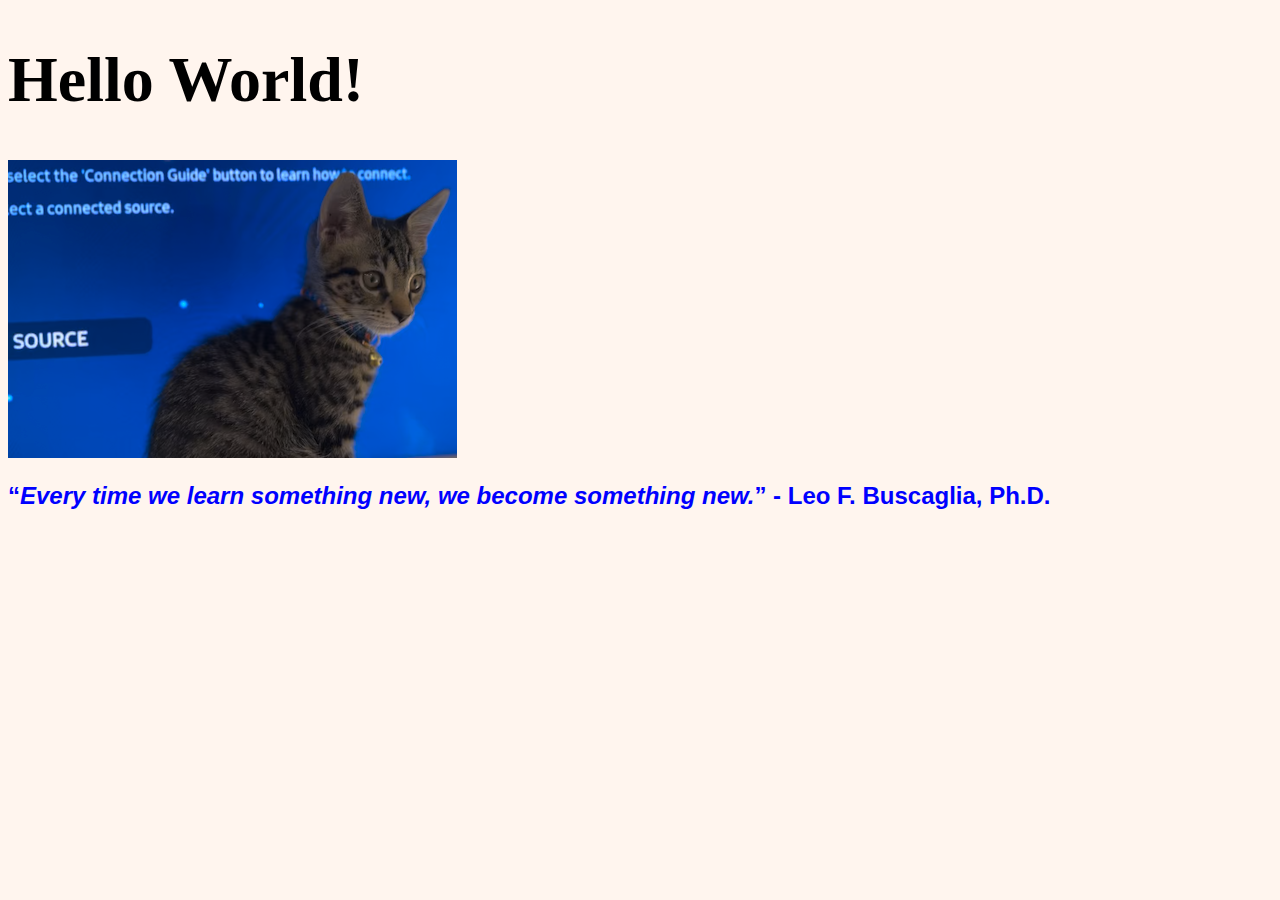
<file: project1/index.html>
<!DOCTYPE html>

<html lang="en-US">

<head>

<meta charset="UTF-8">

<link rel="stylesheet" href="css/styles.css">

<title>Home - Rachel Lewis</title>

</head>

<body>

<h1>Hello World!</h1>

<img src="imgs/kittenatscreen.png" alt="Kitten in front of computer screen" style="width:449px;height:298px;">

<h2><q><i>Every time we learn something new, we become something new.</i></q> - Leo F. Buscaglia, Ph.D.</h2>

</body>

</html>
</file>
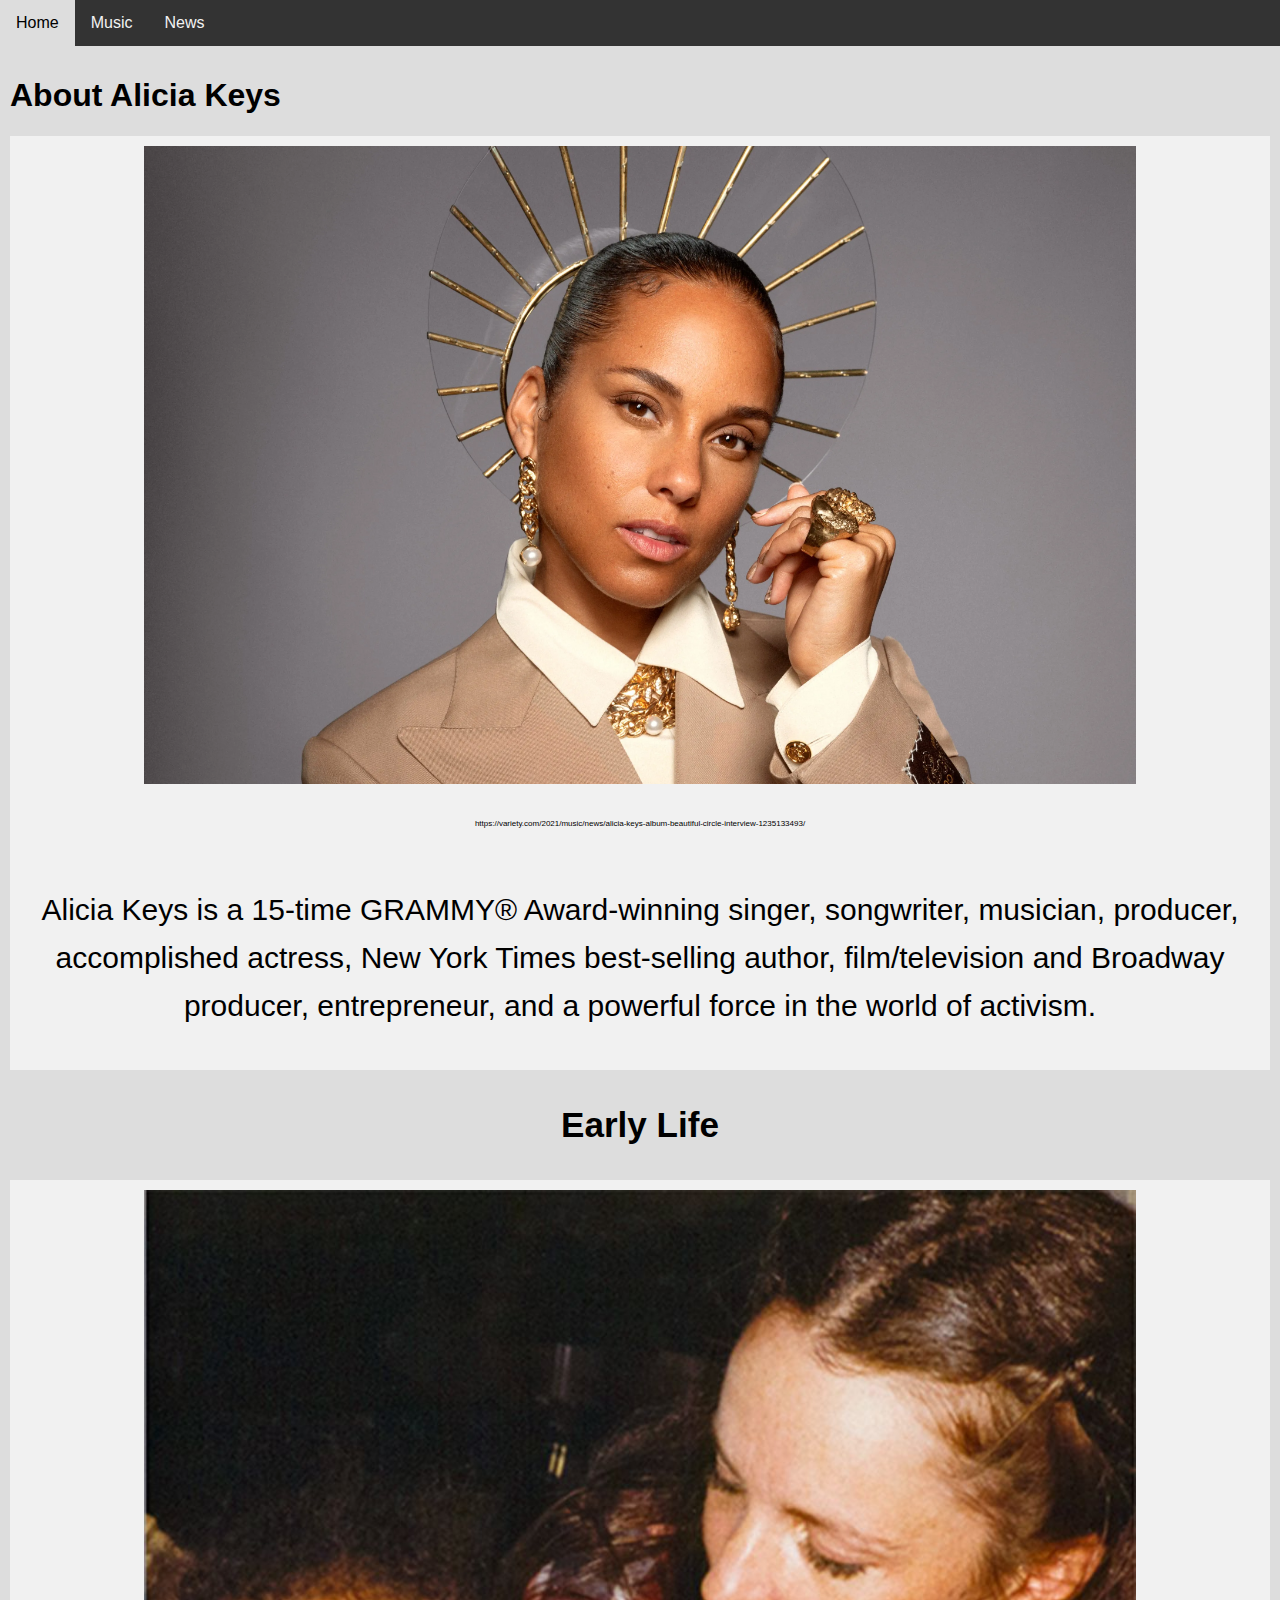
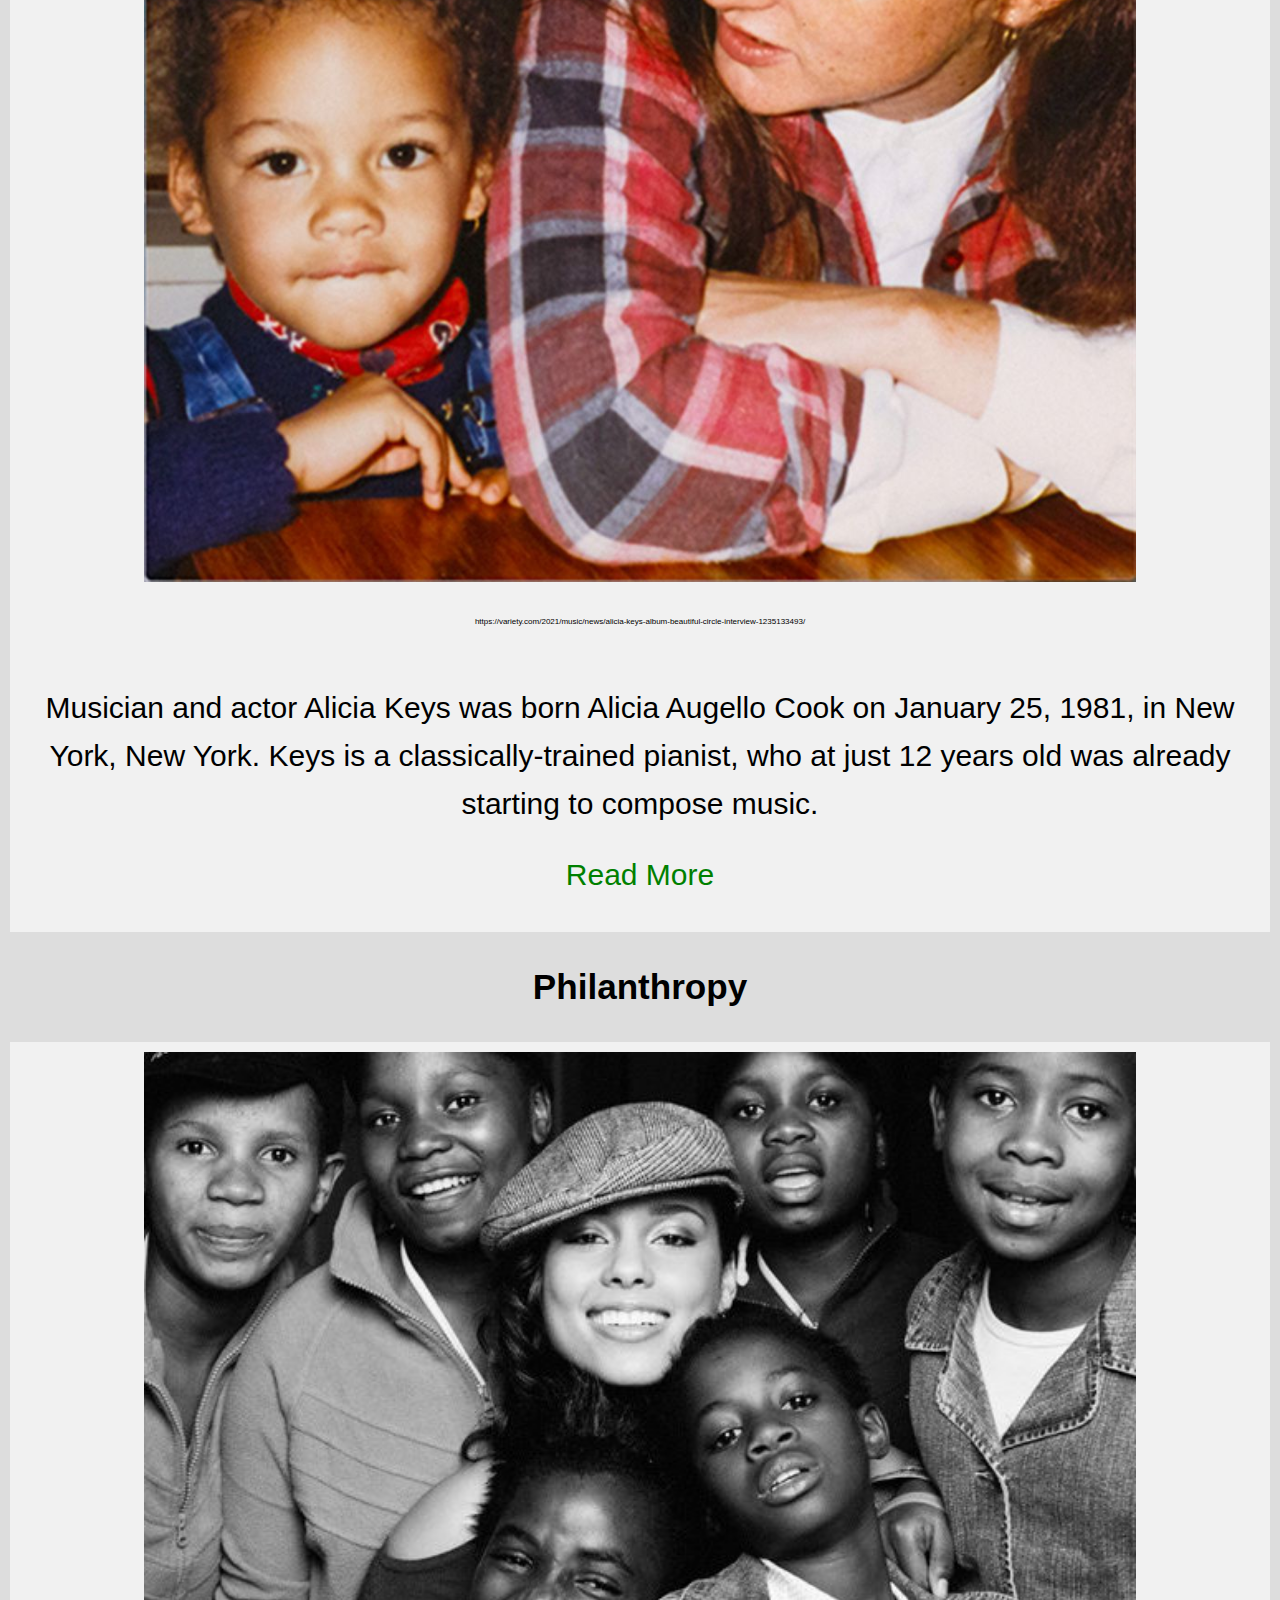
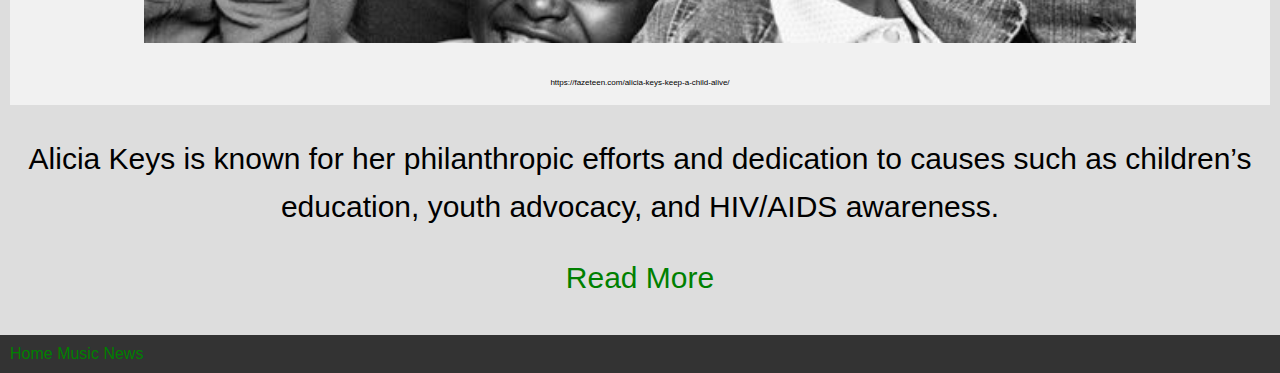
<file: project3/home.html>
<!DOCTYPE html>
<html lang="en">
<head>
    <meta charset="UTF-8">
    <meta name="viewport" content="width=device-width, initial-scale=1">
    <link rel="stylesheet" href="css/styles.css">
    <script src="scripts/topbutton.js" async></script>
    <title>Alicia Keys | Home</title>
    <meta name="description" content="This is the online fan 
        page for Alicia Keys created for soley for educational 
        purposes for a CMST 385 class project.">
</head>
<body>

  <button onclick="topFunction()" id="myBtn" title="Go to top">Top</button> 

<div class="topnav">
  <a href="home.html">Home</a>
  <a href="music.html">Music</a>
  <a href="news.html">News</a>
</div>

<div class="content">

  <div>
    <h1>About Alicia Keys</h1>
  </div>

  <div class="flex-container">
    <div class="flex-item-left">
      <img class="img-hero1"  src="imgs/hero1.png" alt="Alicia Keys">
    </div>
    <div class="flex-item-left">
      <p class="flex-cap">https://variety.com/2021/music/news/alicia-keys-album-beautiful-circle-interview-1235133493/
        </p>
      </div>
      <div class="flex-item-left">
        <p class="a">Alicia Keys is a 15-time GRAMMY® Award-winning singer, songwriter, musician, 
          producer, accomplished actress, New York Times best-selling author, 
          film/television and Broadway producer, entrepreneur, and a powerful force in 
          the world of activism.</p>
          <!-- https://www.aliciakeys.com/info -->
      </div>
  </div>


  <div class="flex-container">
    <h3>Early Life</h3>
    <div class="flex-item-left">
      <img class="img-hero1"  src="imgs/childhood.png" alt="Alicia Keys as a Child with her Mom">
    </div>
    <div class="flex-item-left">
      <p class="flex-cap">https://variety.com/2021/music/news/alicia-keys-album-beautiful-circle-interview-1235133493/
        </p>
      </div>
      <div class="flex-item-left">
        <p class="a">Musician and actor Alicia Keys was born Alicia 
          Augello Cook on January 25, 1981, in New York,
          New York. Keys is a classically-trained pianist, 
          who at just 12 years old was already starting to 
          compose music.</p>
          <p><a href="https://www.oprah.com/omagazine/oprahs-interview-with-alicia-keys" target="_blank">Read More</a></p>
          <!-- https://www.oprah.com/omagazine/oprahs-interview-with-alicia-keys -->
      </div>
  </div>



  <div class="flex-container">
    <h3>Philanthropy</h3>
    <div class="flex-item-left">
      <img class="img-hero1"  src="imgs/charity.png" alt="Alicia Keys with Keep a Child Alive Charity Kids">
    </div>
    <div class="flex-item-left">
      <p class="flex-cap">https://fazeteen.com/alicia-keys-keep-a-child-alive/
        </p>
      </div>
    <div>
    <p class="a">Alicia Keys is known for her philanthropic efforts 
      and dedication to causes such as children’s 
      education, youth advocacy, and HIV/AIDS awareness.</p>
    <p><a href="https://www.gordonparksfoundation.org/support/honorees/alicia-keys" target="_blank">Read More</a></p>
      <!-- https://www.gordonparksfoundation.org/support/honorees/alicia-keys -->
      </div>
  </div>

</div>

<div class="footer">
  <a href="home.html">Home</a>
  <a href="music.html">Music</a>
  <a href="news.html">News</a>
</div>

</body>
</html>
</file>
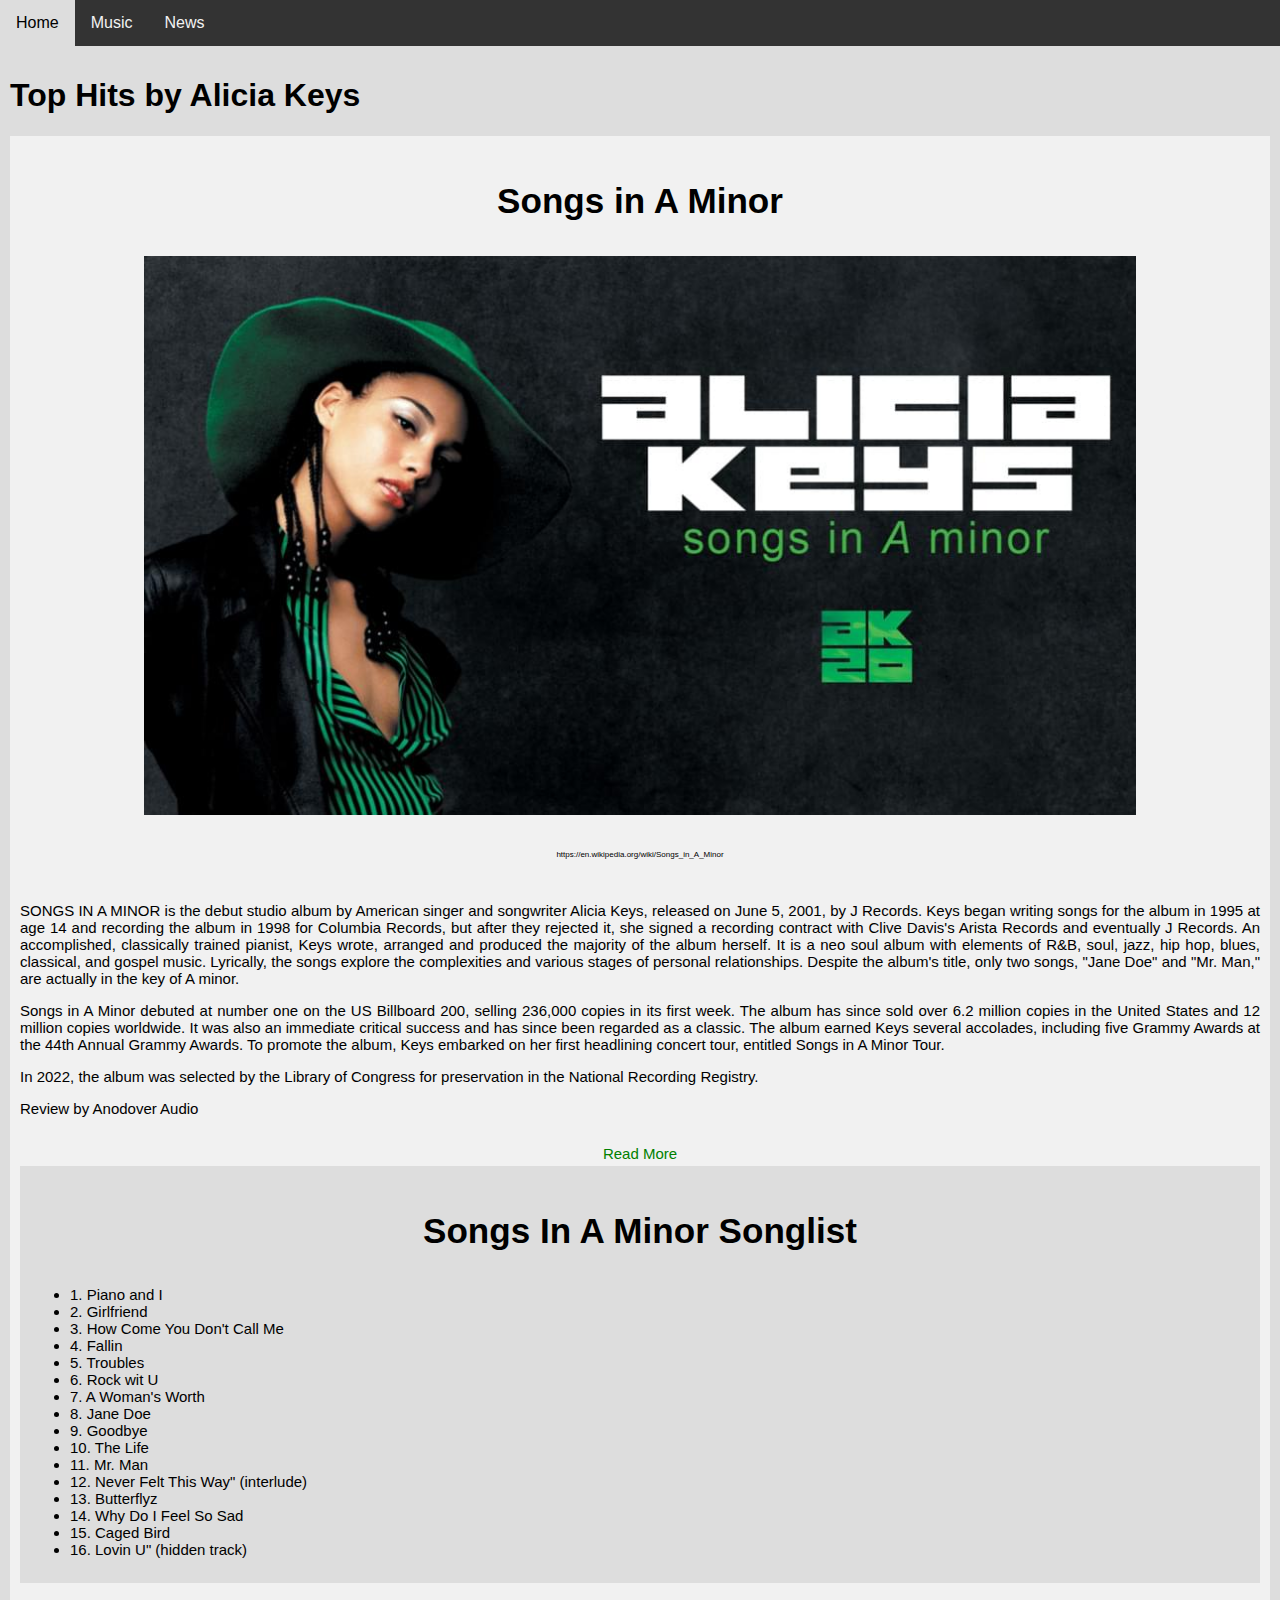
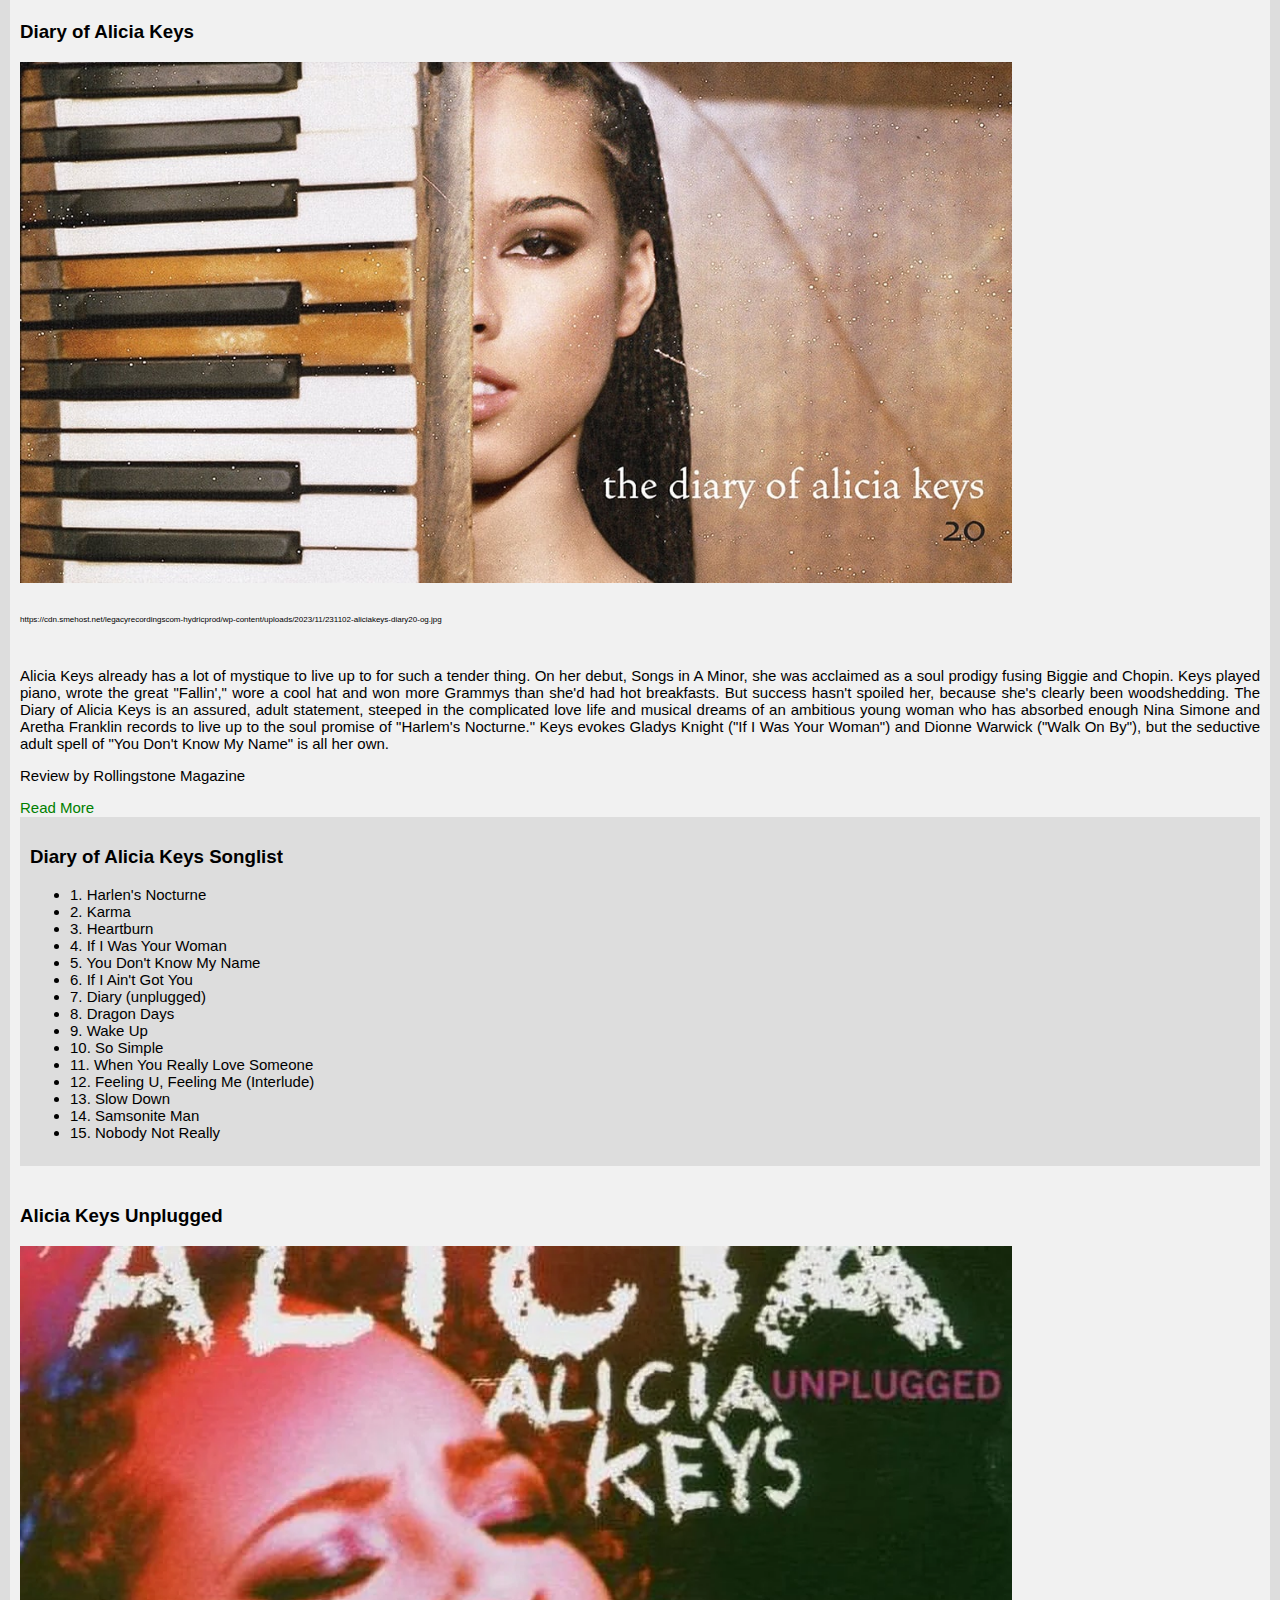
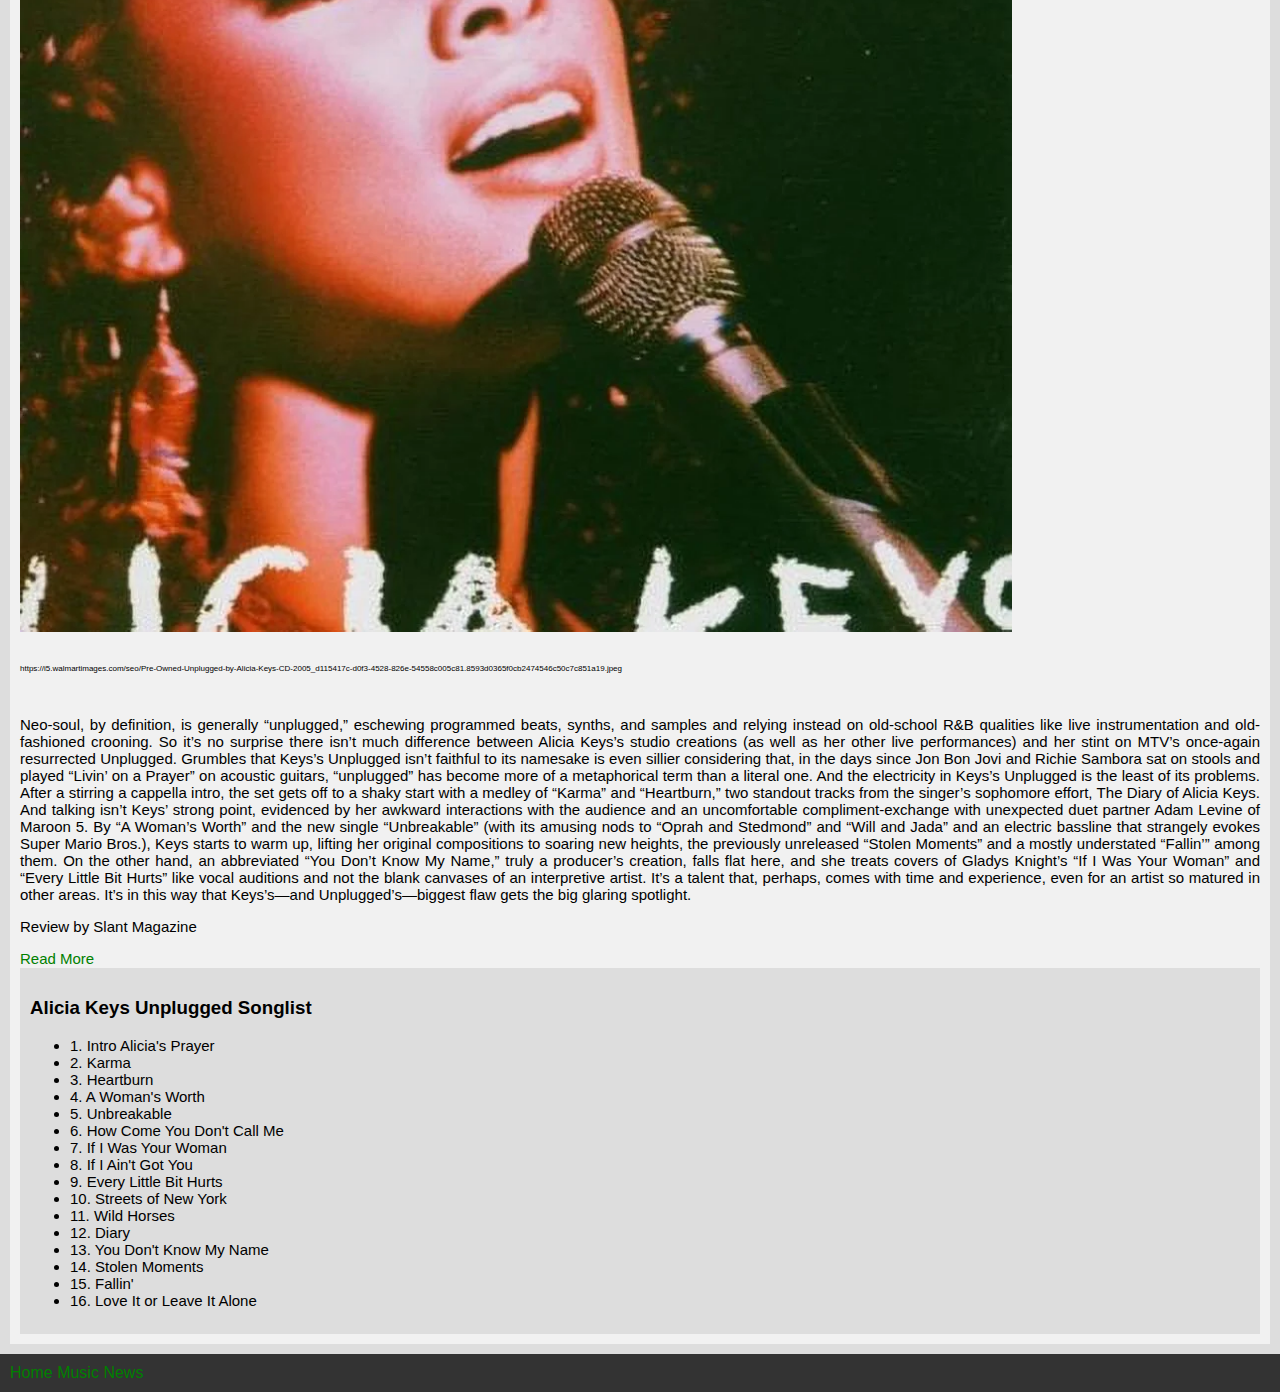
<file: project3/music.html>
<!DOCTYPE html>
<html lang="en">
<head>
    <meta charset="UTF-8">
    <meta name="viewport" content="width=device-width, initial-scale=1">
    <link rel="stylesheet" href="css/styles.css">
    <script src="scripts/topbutton.js" async></script>
    <title>Alicia Keys | Music</title>
    <meta name="description" content="This is the online fan 
        page for Alicia Keys created for soley for educational 
        purposes for a CMST 385 class project.">
</head>
<body>

  <button onclick="topFunction()" id="myBtn" title="Go to top">Top</button> 

  <div class="topnav">
    <a href="home.html">Home</a>
    <a href="music.html">Music</a>
    <a href="news.html">News</a>
  </div>

<div class="content">

    <div>
      <h1>Top Hits by Alicia Keys</h1>
    </div>

    <div class="flex-container">

      <div class="flex-item-left">
      <h3>Songs in A Minor</h3>
      <img class="img-hero1"  src="imgs/albaminor.png" alt="Songs in A Minor Album Cover">
      </div>
      <div class="flex-item-left">
      <p class="flex-cap">https://en.wikipedia.org/wiki/Songs_in_A_Minor
        </p>
      </div>
      <div class="flex-item-left">
        <p class="flex-article">SONGS IN A MINOR is the debut studio album by American singer 
          and songwriter Alicia Keys, released on June 5, 2001, by J Records.
          Keys began writing songs for the album in 1995 at age 14 and recording 
          the album in 1998 for Columbia Records, but after they rejected it, she 
          signed a recording contract with Clive Davis's Arista Records and eventually 
          J Records. An accomplished, classically trained pianist, Keys wrote, arranged 
          and produced the majority of the album herself. It is a neo soul album with 
          elements of R&B, soul, jazz, hip hop, blues, classical, and gospel music. 
          Lyrically, the songs explore the complexities and various stages of personal 
          relationships. Despite the album's title, only two songs, "Jane Doe" and "Mr. Man," 
          are actually in the key of A minor.</p>

        <p class="flex-article">Songs in A Minor debuted at number one on the US Billboard 200, selling 236,000 
          copies in its first week. The album has since sold over 6.2 million copies in the 
          United States and 12 million copies worldwide. It was also an immediate critical 
          success and has since been regarded as a classic. The album earned Keys several 
          accolades, including five Grammy Awards at the 44th Annual Grammy Awards. To 
          promote the album, Keys embarked on her first headlining concert tour, entitled 
          Songs in A Minor Tour.</p>

        <p class="flex-article">In 2022, the album was selected by the Library of Congress for preservation in 
          the National Recording Registry.</p> 

        <p class="flex-article"> Review by Anodover Audio</p>
      
        <a class="flex-article" href="https://www.andoveraudio.com/products/alicia-keys-songs-in-a-minor-2lp-180g" target="_blank">Read More</a>
         <!-- https://www.andoveraudio.com/products/alicia-keys-songs-in-a-minor-2lp-180g -->

         <div class="flex-item-right">
          <h3>Songs In A Minor Songlist</h3>
          <ul class="flex-article">  
            <li>1. Piano and I</li> 
            <li>2. Girlfriend</li> 
            <li>3. How Come You Don't Call Me</li> 
            <li>4. Fallin</li> 
            <li>5. Troubles</li> 
            <li>6. Rock wit U</li> 
            <li>7. A Woman's Worth</li> 
            <li>8. Jane Doe</li>
            <li>9. Goodbye</li> 
            <li>10. The Life</li> 
            <li>11. Mr. Man</li> 
            <li>12. Never Felt This Way" (interlude)</li> 
            <li>13. Butterflyz</li> 
            <li>14. Why Do I Feel So Sad</li> 
            <li>15. Caged Bird</li>
            <li>16. Lovin U" (hidden track)</li> 
          </ul>
         </div>
      </div>
    </div>


    <div class="flex-item-left">
    <h3>Diary of Alicia Keys</h3>
    <img class="img-hero1"  src="imgs/albdiary.png" alt="Diary of Alicia Keys Album Cover">
    </div>
    <div class="flex-item-left">
    <p class="flex-cap">https://cdn.smehost.net/legacyrecordingscom-hydricprod/wp-content/uploads/2023/11/231102-aliciakeys-diary20-og.jpg
      </p>
      </div>
    <div class="flex-item-left">
      <p class="flex-article">Alicia Keys already has a lot of mystique to live up to for such a tender thing. On her debut, 
        Songs in A Minor, she was acclaimed as a soul prodigy fusing Biggie and Chopin. Keys played piano, 
        wrote the great "Fallin'," wore a cool hat and won more Grammys than she'd had hot breakfasts. But 
        success hasn't spoiled her, because she's clearly been woodshedding. The Diary of Alicia Keys is 
        an assured, adult statement, steeped in the complicated love life and musical dreams of an ambitious 
        young woman who has absorbed enough Nina Simone and Aretha Franklin records to live up to the soul 
        promise of "Harlem's Nocturne." Keys evokes Gladys Knight ("If I Was Your Woman") and Dionne Warwick 
        ("Walk On By"), but the seductive adult spell of "You Don't Know My Name" is all her own.</p>

      <p class="flex-article"> Review by Rollingstone Magazine</p>
    
      <a class="flex-article" href="https://www.rollingstone.com/music/music-album-reviews/the-diary-of-alicia-keys-255520/" target="_blank">Read More</a>
       <!-- https://www.rollingstone.com/music/music-album-reviews/the-diary-of-alicia-keys-255520/ -->

       <div class="flex-item-right">
        <h3>Diary of Alicia Keys Songlist</h3>
        <ul class="flex-article">  
          <li>1. Harlen's Nocturne</li> 
          <li>2. Karma</li> 
          <li>3. Heartburn</li> 
          <li>4. If I Was Your Woman</li> 
          <li>5. You Don't Know My Name</li> 
          <li>6. If I Ain't Got You</li> 
          <li>7. Diary (unplugged)</li>
          <li>8. Dragon Days</li> 
          <li>9. Wake Up</li> 
          <li>10. So Simple</li> 
          <li>11. When You Really Love Someone</li> 
          <li>12. Feeling U, Feeling Me (Interlude) </li> 
          <li>13. Slow Down</li> 
          <li>14. Samsonite Man</li>
          <li>15. Nobody Not Really</li>  
        </ul>
       </div>
    </div>

    
    <div class="flex-item-left">
  <h3>Alicia Keys Unplugged</h3>
  <img class="img-hero1"  src="imgs/albunplugged.png" alt="Alicia Keys Unplugged Album Cover">
    </div>
    <div class="flex-item-left">
  <p class="flex-cap">https://i5.walmartimages.com/seo/Pre-Owned-Unplugged-by-Alicia-Keys-CD-2005_d115417c-d0f3-4528-826e-54558c005c81.8593d0365f0cb2474546c50c7c851a19.jpeg
    </p>
    </div>
    <div class="flex-item-left">
    <p class="flex-article">Neo-soul, by definition, is generally “unplugged,” eschewing programmed beats, synths, and 
      samples and relying instead on old-school R&B qualities like live instrumentation and 
      old-fashioned crooning. So it’s no surprise there isn’t much difference between Alicia Keys’s 
      studio creations (as well as her other live performances) and her stint on MTV’s once-again 
      resurrected Unplugged. Grumbles that Keys’s Unplugged isn’t faithful to its namesake is even 
      sillier considering that, in the days since Jon Bon Jovi and Richie Sambora sat on stools and 
      played “Livin’ on a Prayer” on acoustic guitars, “unplugged” has become more of a metaphorical 
      term than a literal one. And the electricity in Keys’s Unplugged is the least of its problems. 
      After a stirring a cappella intro, the set gets off to a shaky start with a medley of “Karma” and 
      “Heartburn,” two standout tracks from the singer’s sophomore effort, The Diary of Alicia Keys. 
      And talking isn’t Keys’ strong point, evidenced by her awkward interactions with the audience and 
      an uncomfortable compliment-exchange with unexpected duet partner Adam Levine of Maroon 5. By “A 
      Woman’s Worth” and the new single “Unbreakable” (with its amusing nods to “Oprah and Stedmond” and 
      “Will and Jada” and an electric bassline that strangely evokes Super Mario Bros.), Keys starts to 
      warm up, lifting her original compositions to soaring new heights, the previously unreleased “Stolen 
      Moments” and a mostly understated “Fallin’” among them. On the other hand, an abbreviated “You Don’t 
      Know My Name,” truly a producer’s creation, falls flat here, and she treats covers of Gladys Knight’s 
      “If I Was Your Woman” and “Every Little Bit Hurts” like vocal auditions and not the blank canvases of 
      an interpretive artist. It’s a talent that, perhaps, comes with time and experience, even for an artist 
      so matured in other areas. It’s in this way that Keys’s—and Unplugged’s—biggest flaw gets the big glaring 
      spotlight.</p>

    <p class="flex-article"> Review by Slant Magazine</p>
  
    <a class="flex-article" href="https://www.slantmagazine.com/music/alicia-keys-unplugged/" target="_blank">Read More</a>
     <!-- https://www.slantmagazine.com/music/alicia-keys-unplugged/ -->

     <div class="flex-item-right">
      <h3>Alicia Keys Unplugged Songlist</h3>
      <ul class="flex-article">  
        <li>1. Intro Alicia's Prayer</li> 
        <li>2. Karma</li> 
        <li>3. Heartburn</li> 
        <li>4. A Woman's Worth</li> 
        <li>5. Unbreakable</li> 
        <li>6. How Come You Don't Call Me</li> 
        <li>7. If I Was Your Woman</li> 
        <li>8. If I Ain't Got You</li>
        <li>9. Every Little Bit Hurts</li> 
        <li>10. Streets of New York</li> 
        <li>11. Wild Horses</li> 
        <li>12. Diary</li> 
        <li>13. You Don't Know My Name</li> 
        <li>14. Stolen Moments</li> 
        <li>15. Fallin'</li>
        <li>16. Love It or Leave It Alone</li>  
      </ul>
     </div>
    </div>
</div>


<div class="footer">
  <a href="home.html">Home</a>
  <a href="music.html">Music</a>
  <a href="news.html">News</a>
</div>

</body>
</html>
</file>
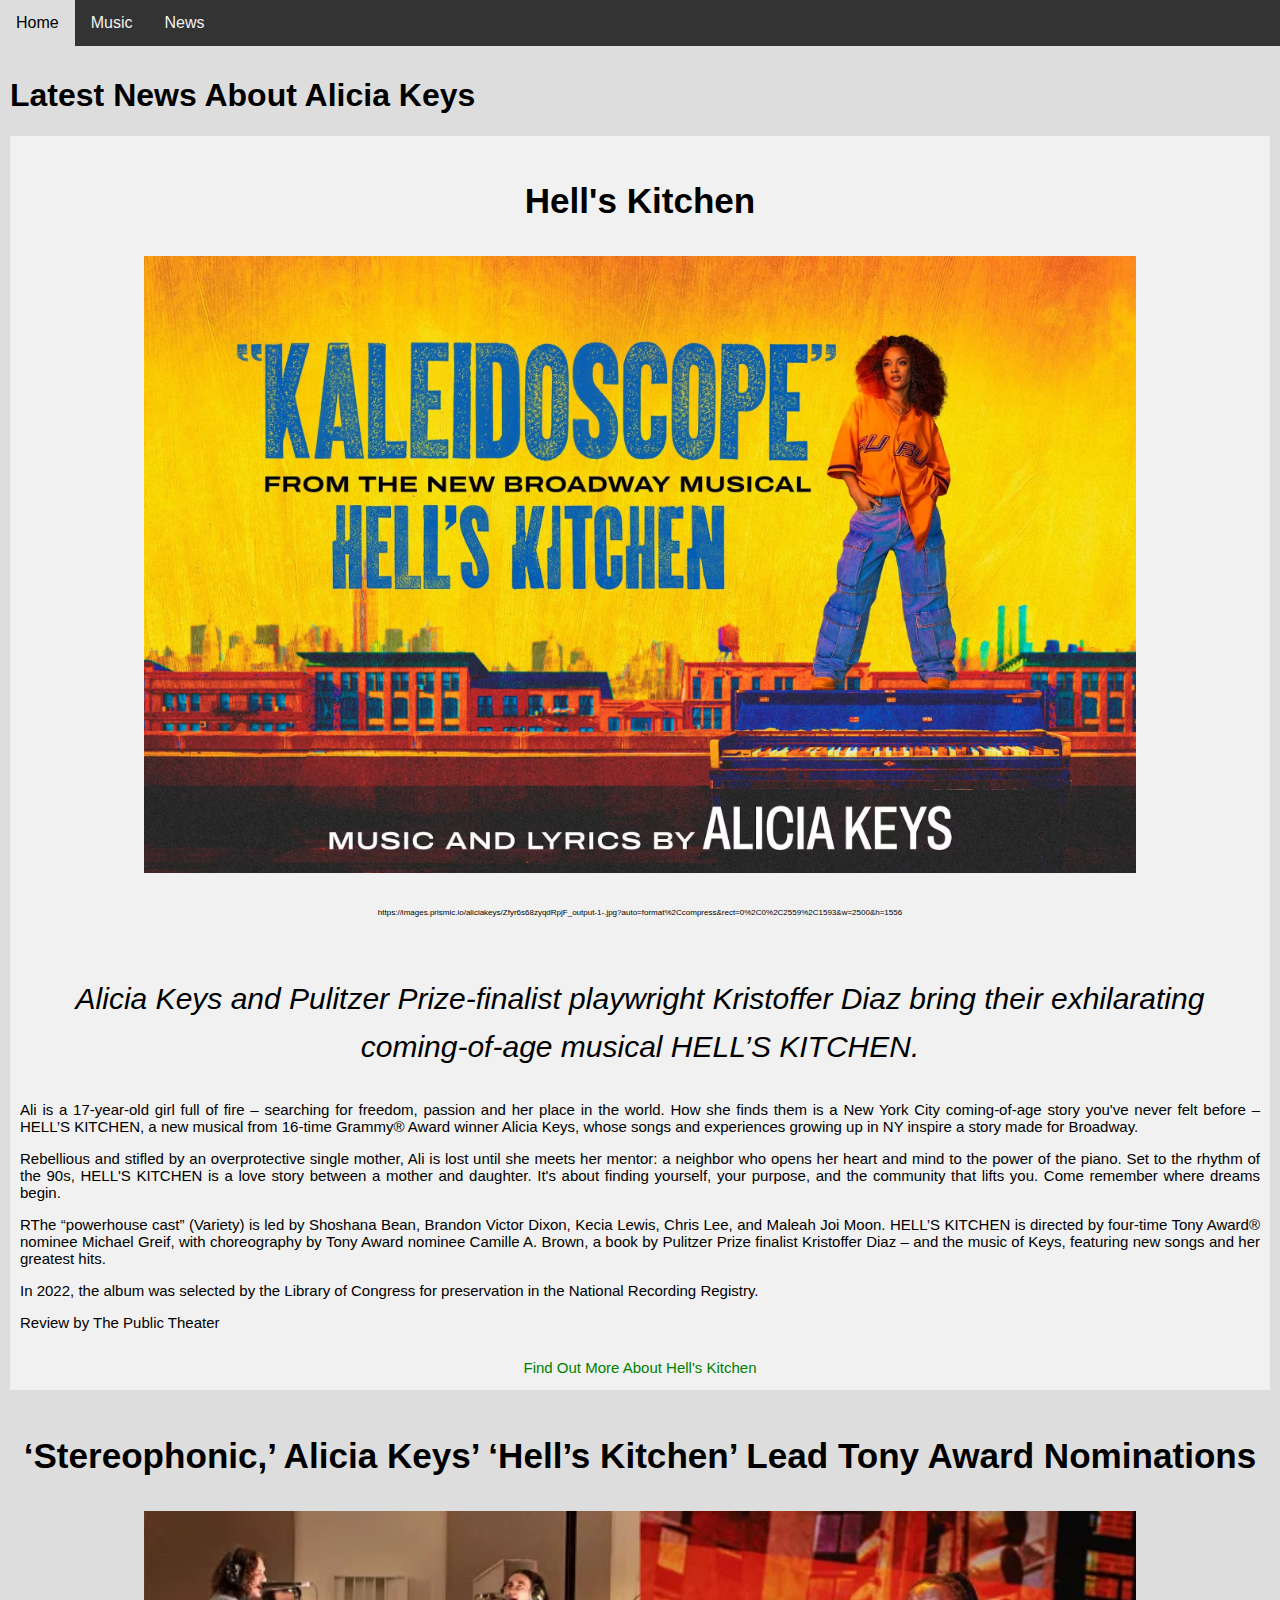
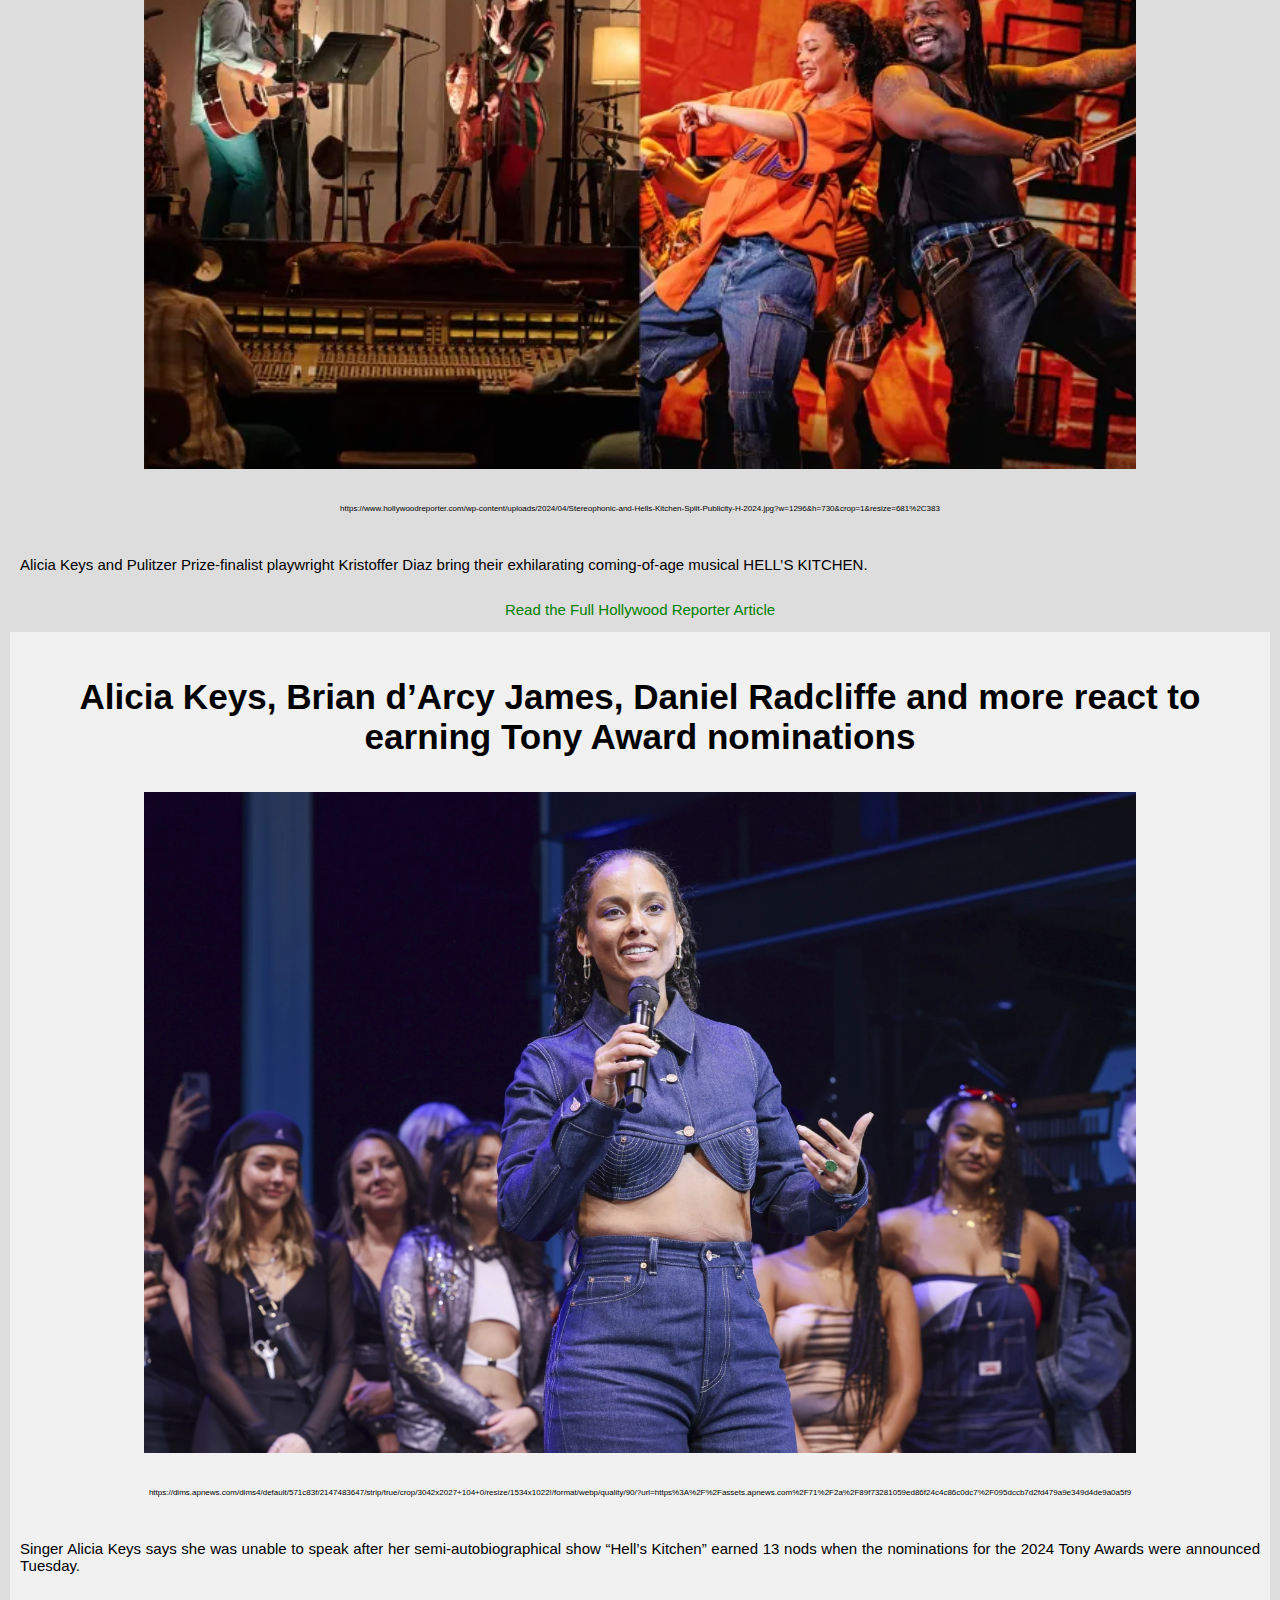
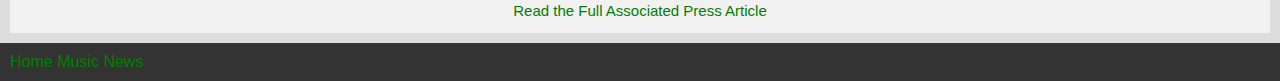
<file: project3/news.html>
<!DOCTYPE html>
<html lang="en">
<head>
    <meta charset="UTF-8">
    <meta name="viewport" content="width=device-width, initial-scale=1">
    <link rel="stylesheet" href="css/styles.css">
    <script src="scripts/topbutton.js" async></script>
    <title>Alicia Keys | News</title>
    <meta name="description" content="This is the online fan 
        page for Alicia Keys created for soley for educational 
        purposes for a CMST 385 class project.">
</head>
<body>

  <button onclick="topFunction()" id="myBtn" title="Go to top">Top</button> 

  <div class="topnav">
    <a href="home.html">Home</a>
    <a href="music.html">Music</a>
    <a href="news.html">News</a>
  </div>

<div class="content">

  <div>
    <h1>Latest News About Alicia Keys</h1>
  </div>


  <div class="flex-container">

    <div class="flex-item-left">
    <h3>Hell's Kitchen</h3>
    <img class="img-hero1"  src="imgs/kaleidoscope.png" alt="Kaleidoscope - The Alica Keys Play">
    </div>
    <div class="flex-item-left">
    <p class="flex-cap">https://images.prismic.io/aliciakeys/Zfyr6s68zyqdRpjF_output-1-.jpg?auto=format%2Ccompress&rect=0%2C0%2C2559%2C1593&w=2500&h=1556
      </p>
    </div>
    <div class="flex-item-left">
      <p class="b italic">Alicia Keys and Pulitzer Prize-finalist playwright Kristoffer Diaz bring 
        their exhilarating coming-of-age musical HELL’S KITCHEN.
    </p>
      <p class="flex-article">Ali is a 17-year-old girl full of fire – searching for freedom, passion 
        and her place in the world. How she finds them is a New York City coming-of-age story you've never 
        felt before – HELL’S KITCHEN, a new musical from 16-time Grammy® Award 
        winner Alicia Keys, whose songs and experiences growing up in NY inspire 
        a story made for Broadway.</p>

      <p class="flex-article">Rebellious and stifled by an overprotective single mother, Ali is lost 
        until she meets her mentor: a neighbor who opens her heart and mind to 
        the power of the piano. Set to the rhythm of the 90s, HELL'S KITCHEN is 
        a love story between a mother and daughter.  It's about finding yourself, 
        your purpose, and the community that lifts you. Come remember where dreams 
        begin.</p>

      <p class="flex-article">RThe “powerhouse cast” (Variety) is led by Shoshana Bean, Brandon Victor Dixon, 
        Kecia Lewis, Chris Lee, and Maleah Joi Moon. HELL’S KITCHEN is directed by 
        four-time Tony Award® nominee Michael Greif, with choreography by Tony Award 
        nominee Camille A. Brown, a book by Pulitzer Prize finalist Kristoffer Diaz – 
        and the music of Keys, featuring new songs and her greatest hits.</p>

      <p class="flex-article">In 2022, the album was selected by the Library of Congress for preservation in 
        the National Recording Registry.</p> 

      <p class="flex-article"> Review by The Public Theater</p>
    
      <a class="flex-article" href="https://publictheater.org/productions/season/2324/hells-kitchen/" target="_blank">Find Out More About Hell's Kitchen</a>
       <!-- https://publictheater.org/productions/season/2324/hells-kitchen/ -->
    </div>
  



  <div class="flex-item-right">
    <h3>‘Stereophonic,’ Alicia Keys’ ‘Hell’s Kitchen’ Lead Tony Award Nominations</h3>
    <img class="img-hero1"  src="imgs/hr_hellskitch.png" alt="Stereophonic and Hell's Kitchen">
    </div>
    <div class="flex-item-right">
    <p class="flex-cap">https://www.hollywoodreporter.com/wp-content/uploads/2024/04/Stereophonic-and-Hells-Kitchen-Split-Publicity-H-2024.jpg?w=1296&h=730&crop=1&resize=681%2C383
      </p>
    </div>
    <div class="flex-item-right">
      <p class="flex-article">Alicia Keys and Pulitzer Prize-finalist playwright Kristoffer Diaz bring 
        their exhilarating coming-of-age musical HELL’S KITCHEN.</p>
    
      <a class="flex-article" href="https://www.hollywoodreporter.com/lifestyle/arts/tony-awards-2024-nominations-nominees-list-1235886718/" target="_blank">Read the Full Hollywood Reporter Article</a>
       <!-- https://www.hollywoodreporter.com/lifestyle/arts/tony-awards-2024-nominations-nominees-list-1235886718/ -->
    </div>
  



  <div class="flex-item-left">
    <h3>Alicia Keys, Brian d’Arcy James, Daniel Radcliffe and more react to earning Tony Award nominations</h3>
    <img class="img-hero1"  src="imgs/apn_hellskitch.png" alt="Alicia Keys Reacting to Tony Nominations">
    </div>
    <div class="flex-item-left">
    <p class="flex-cap">https://dims.apnews.com/dims4/default/571c83f/2147483647/strip/true/crop/3042x2027+104+0/resize/1534x1022!/format/webp/quality/90/?url=https%3A%2F%2Fassets.apnews.com%2F71%2F2a%2F89f73281059ed86f24c4c86c0dc7%2F095dccb7d2fd479a9e349d4de9a0a5f9
      </p>
    </div>
    <div class="flex-item-left">
      <p class="flex-article">Singer Alicia Keys says she was unable to speak after her semi-autobiographical show “Hell’s Kitchen” 
        earned 13 nods when the nominations for the 2024 Tony Awards were announced Tuesday.</p>
    
      <a class="flex-article" href="https://apnews.com/article/tony-award-reactions-2024-9e6f58cd93235a7629b23685a7f7cb75" target="_blank">Read the Full Associated Press Article</a>
       <!-- https://apnews.com/article/tony-award-reactions-2024-9e6f58cd93235a7629b23685a7f7cb75 -->
    </div>
  </div>

</div>

<div class="footer">
  <a href="home.html">Home</a>
  <a href="music.html">Music</a>
  <a href="news.html">News</a>
</div>

</body>
</html>
</file>
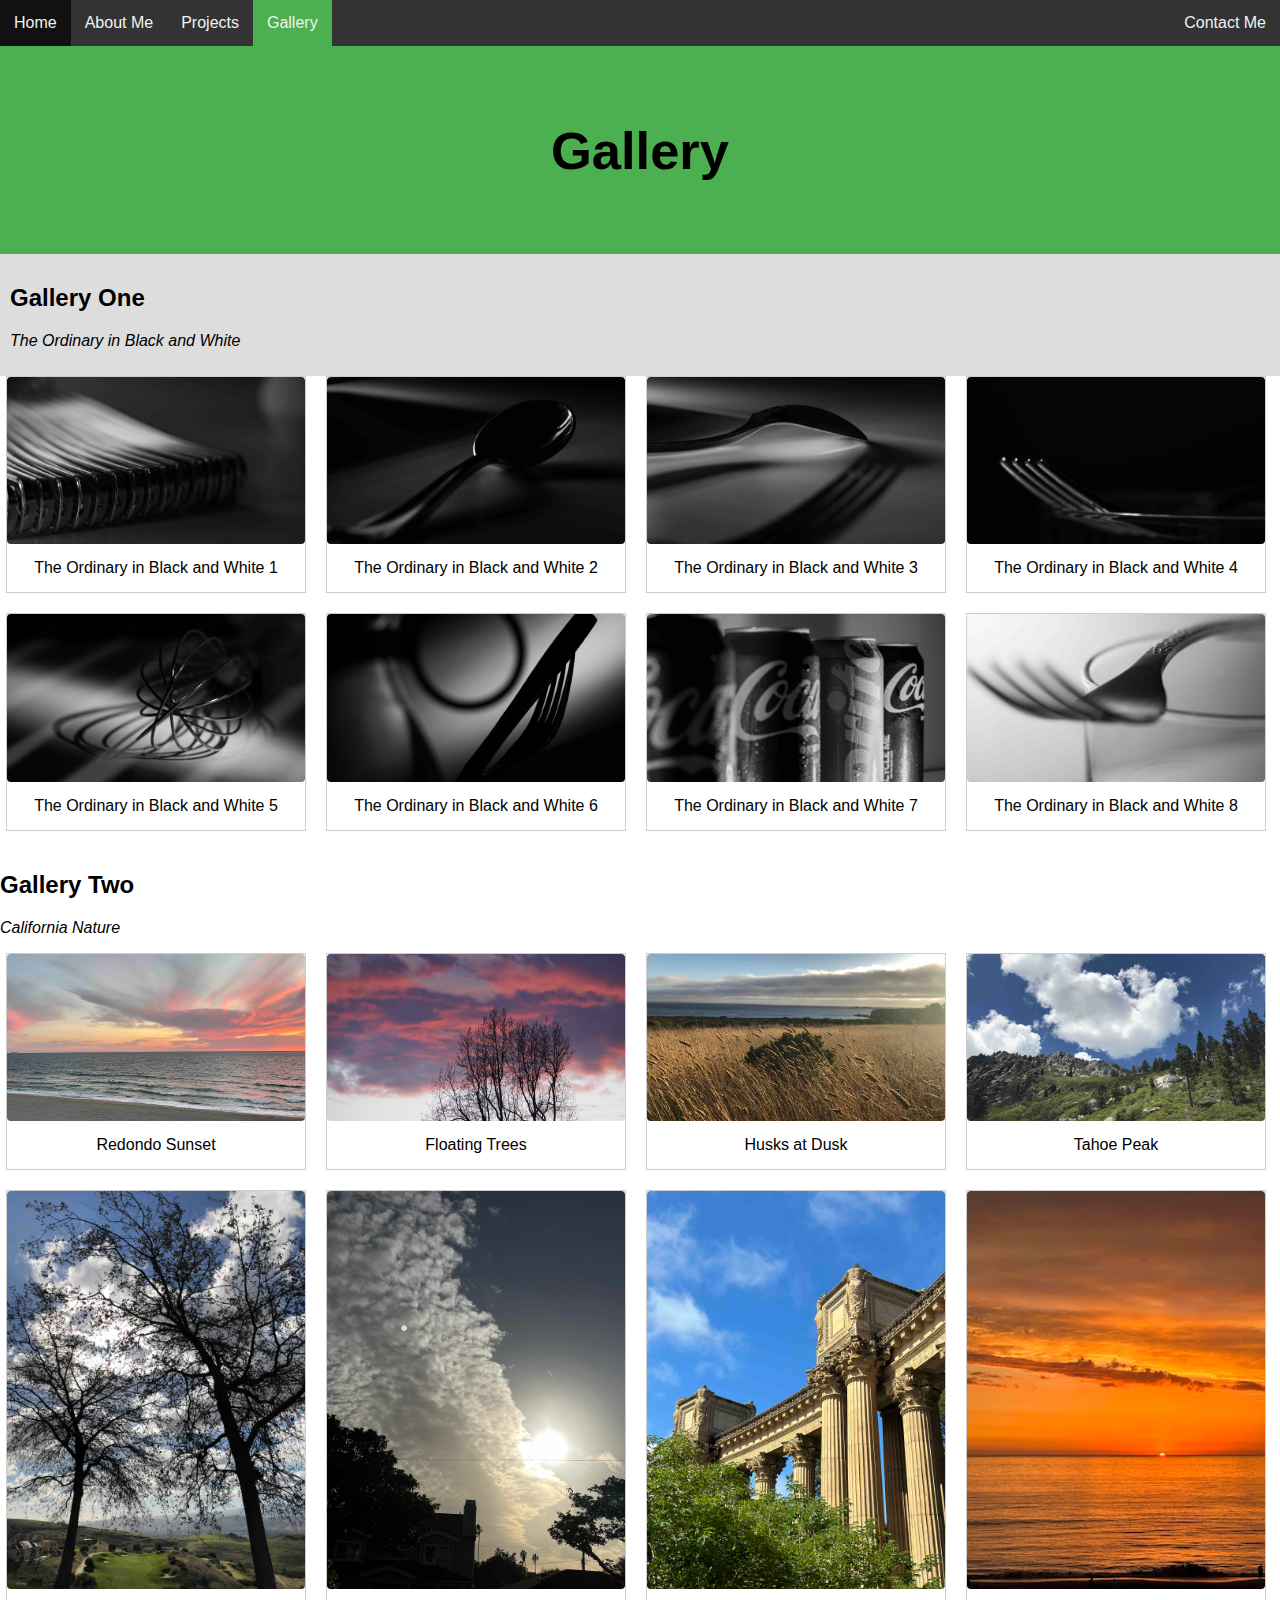
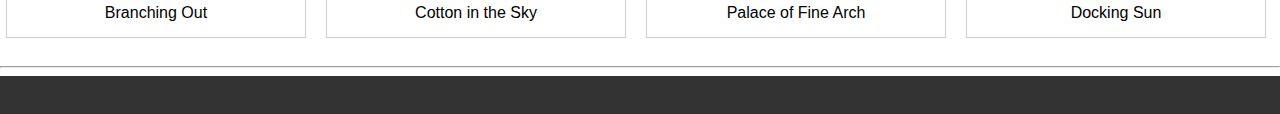
<file: project4/gallery.html>
<!DOCTYPE html>
<html lang="en">
<head>
    <meta charset="UTF-8">
    <meta name="viewport" content="width=device-width, initial-scale=1">
    <link rel="stylesheet" href="css/styles.css">
    <script src="scripts/sticky.js" async></script>
    <title>Rachel Lewis | Gallery</title>
    <meta name="description" content="This is the online portfoliio created for soley for educational 
        purposes for a CMST 385 class project.">
</head>

<body>

    <ul id="navbar">
        <li><a href="home.html">Home</a></li>
        <li><a href="about.html">About Me</a></li>
        <li><a href="projects.html">Projects</a></li>
        <li><a class="active" href="gallery.html">Gallery</a></li>
        <li style="float:right"><a href="about.html#contact">Contact Me</a></li>
    </ul>

    <div class="header header-img3">
        <h2>Gallery</h2>
    </div>

    <div class="content">
        <h2>Gallery One</h2>
        <p class="a">The Ordinary in Black and White </p>
    </div>

    <div class="responsive">
        <div class="gallery">
          <a target="_blank" href="imgs/gallery1/DSC04884.jpeg">
            <img src="imgs/gallery1/DSC04884.jpeg" alt="The Ordinary in Black and White 1">
          </a>
          <div class="desc">The Ordinary in Black and White 1</div>
        </div>
      </div>
      
      
      <div class="responsive">
        <div class="gallery">
          <a target="_blank" href="imgs/gallery1/DSC05007.jpeg">
            <img src="imgs/gallery1/DSC05007.jpeg" alt="The Ordinary in Black and White 2">
          </a>
          <div class="desc">The Ordinary in Black and White 2</div>
        </div>
      </div>
      
      <div class="responsive">
        <div class="gallery">
          <a target="_blank" href="imgs/gallery1/DSC05020.jpeg">
            <img src="imgs/gallery1/DSC05020.jpeg" alt="The Ordinary in Black and White 3">
          </a>
          <div class="desc">The Ordinary in Black and White 3</div>
        </div>
      </div>
      
      <div class="responsive">
        <div class="gallery">
          <a target="_blank" href="imgs/gallery1/DSC05135.jpeg">
            <img src="imgs/gallery1/DSC05135.jpeg" alt="The Ordinary in Black and White 4">
          </a>
          <div class="desc">The Ordinary in Black and White 4</div>
        </div>
      </div>

      <div class="responsive">
        <div class="gallery">
          <a target="_blank" href="imgs/gallery1/Lewis_Rachel_FINAL_Photo-03.jpeg">
            <img src="imgs/gallery1/Lewis_Rachel_FINAL_Photo-03.jpeg" alt="The Ordinary in Black and White 5">
          </a>
          <div class="desc">The Ordinary in Black and White 5</div>
        </div>
      </div>

      <div class="responsive">
        <div class="gallery">
          <a target="_blank" href="imgs/gallery1/Lewis_Rachel_FINAL_Photo-09.jpeg">
            <img src="imgs/gallery1/Lewis_Rachel_FINAL_Photo-09.jpeg" alt="The Ordinary in Black and White 6">
          </a>
          <div class="desc">The Ordinary in Black and White 6</div>
        </div>
      </div>
      
      <div class="responsive">
        <div class="gallery">
          <a target="_blank" href="imgs/gallery1/texture-02674.jpeg">
            <img src="imgs/gallery1/texture-02674.jpeg" alt="The Ordinary in Black and White 7">
          </a>
          <div class="desc">The Ordinary in Black and White 7</div>
        </div>
      </div>

      <div class="responsive">
        <div class="gallery">
          <a target="_blank" href="imgs/gallery1/DSC05162.jpeg">
            <img src="imgs/gallery1/DSC05162.jpeg" alt="The Ordinary in Black and White 8">
          </a>
          <div class="desc">The Ordinary in Black and White 8</div>
        </div>
      </div>

    
      
      <div class="clearfix"></div>

        <h2>Gallery Two</h2>
        <p class="a">California Nature </p>

    <div class="responsive">
        <div class="gallery">
          <a target="_blank" href="imgs/gallery2/IMG_4876.jpg">
            <img src="imgs/gallery2/IMG_4876.jpg" alt="Redondo Sunset">
          </a>
          <div class="desc">Redondo Sunset</div>
        </div>
      </div>
      
      <div class="responsive">
        <div class="gallery">
          <a target="_blank" href="imgs/gallery2/DSC00278.jpg">
            <img src="imgs/gallery2/DSC00278.jpg" alt="Floating Trees">
          </a>
          <div class="desc">Floating Trees</div>
        </div>
      </div>

      <div class="responsive">
        <div class="gallery">
          <a target="_blank" href="imgs/gallery2/IMG_1703.jpg">
            <img src="imgs/gallery2/IMG_1703.jpg" alt="Husks at Dusk">
          </a>
          <div class="desc">Husks at Dusk</div>
        </div>
      </div>

      <div class="responsive">
        <div class="gallery">
          <a target="_blank" href="imgs/gallery2/IMG_3927.jpg">
            <img src="imgs/gallery2/IMG_3927.jpg" alt="Tahoe Peak">
          </a>
          <div class="desc">Tahoe Peak</div>
        </div>
      </div>

      <div class="clearfix"></div>

      <div class="responsive">
        <div class="gallery">
          <a target="_blank" href="imgs/gallery2/IMG_0942.jpg">
            <img src="imgs/gallery2/IMG_0942.jpg" alt="Branching Out">
          </a>
          <div class="desc">Branching Out</div>
        </div>
      </div>
      
      <div class="responsive">
        <div class="gallery">
          <a target="_blank" href="imgs/gallery2/IMG_2336.jpg">
            <img src="imgs/gallery2/IMG_2336.jpg" alt="Cotton in the Sky">
          </a>
          <div class="desc">Cotton in the Sky</div>
        </div>
      </div>

      <div class="responsive">
        <div class="gallery">
          <a target="_blank" href="imgs/gallery2/IMG_5183.jpg">
            <img src="imgs/gallery2/IMG_5183.jpg" alt="Palace of Fine Arch">
          </a>
          <div class="desc">Palace of Fine Arch</div>
        </div>
      </div>

      <div class="responsive">
        <div class="gallery">
          <a target="_blank" href="imgs/gallery2/IMG_0268.jpg">
            <img src="imgs/gallery2/IMG_0268.jpg" alt="Docking Sun">
          </a>
          <div class="desc">Docking Sun</div>
        </div>
      </div>

      <div class="clearfix"></div>

    <hr>
    
    <div class="footer">
        <a href="home.html">Home</a>
        <a href="about.html">About Me</a>
        <a href="projects.html">Projects</a>
        <a href="gallery.html">Gallery</a>
        <a href="about.html#contact">Contact Me</a>
    </div>

</body>
</html>
</file>
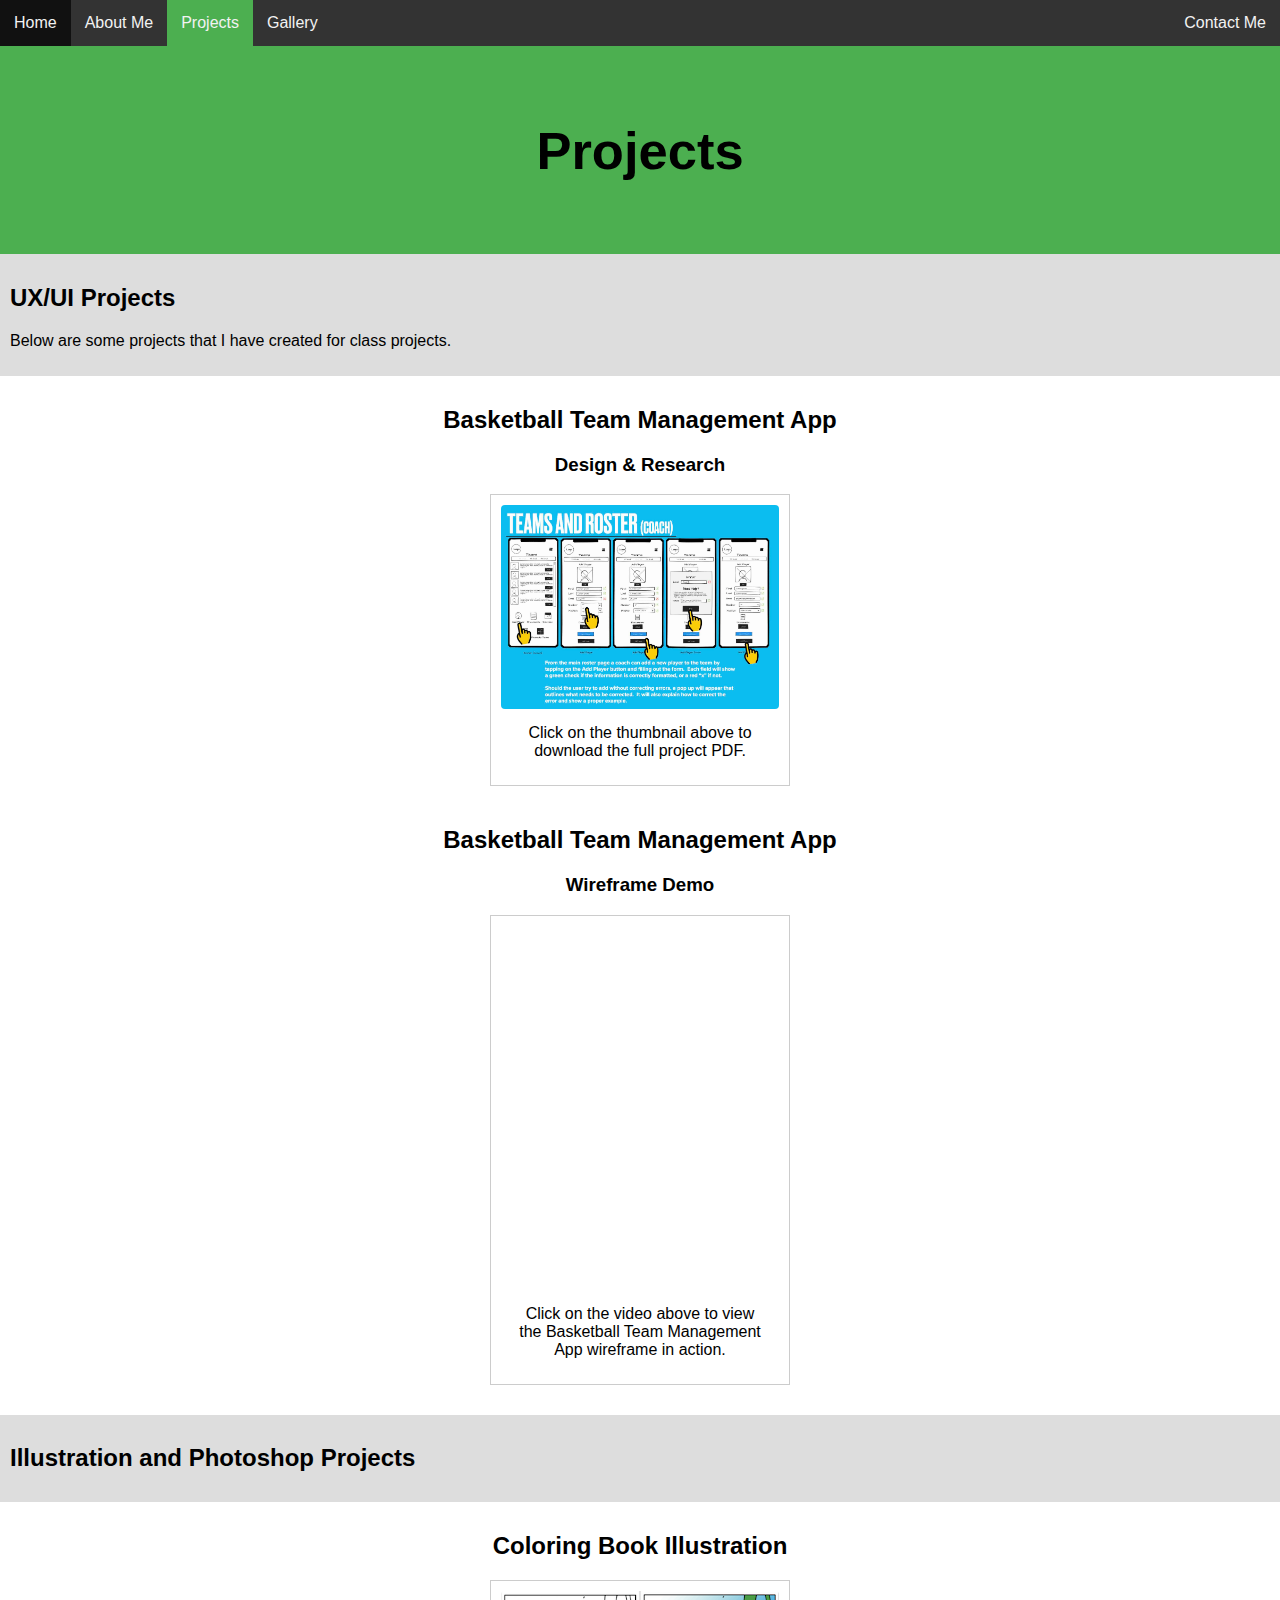
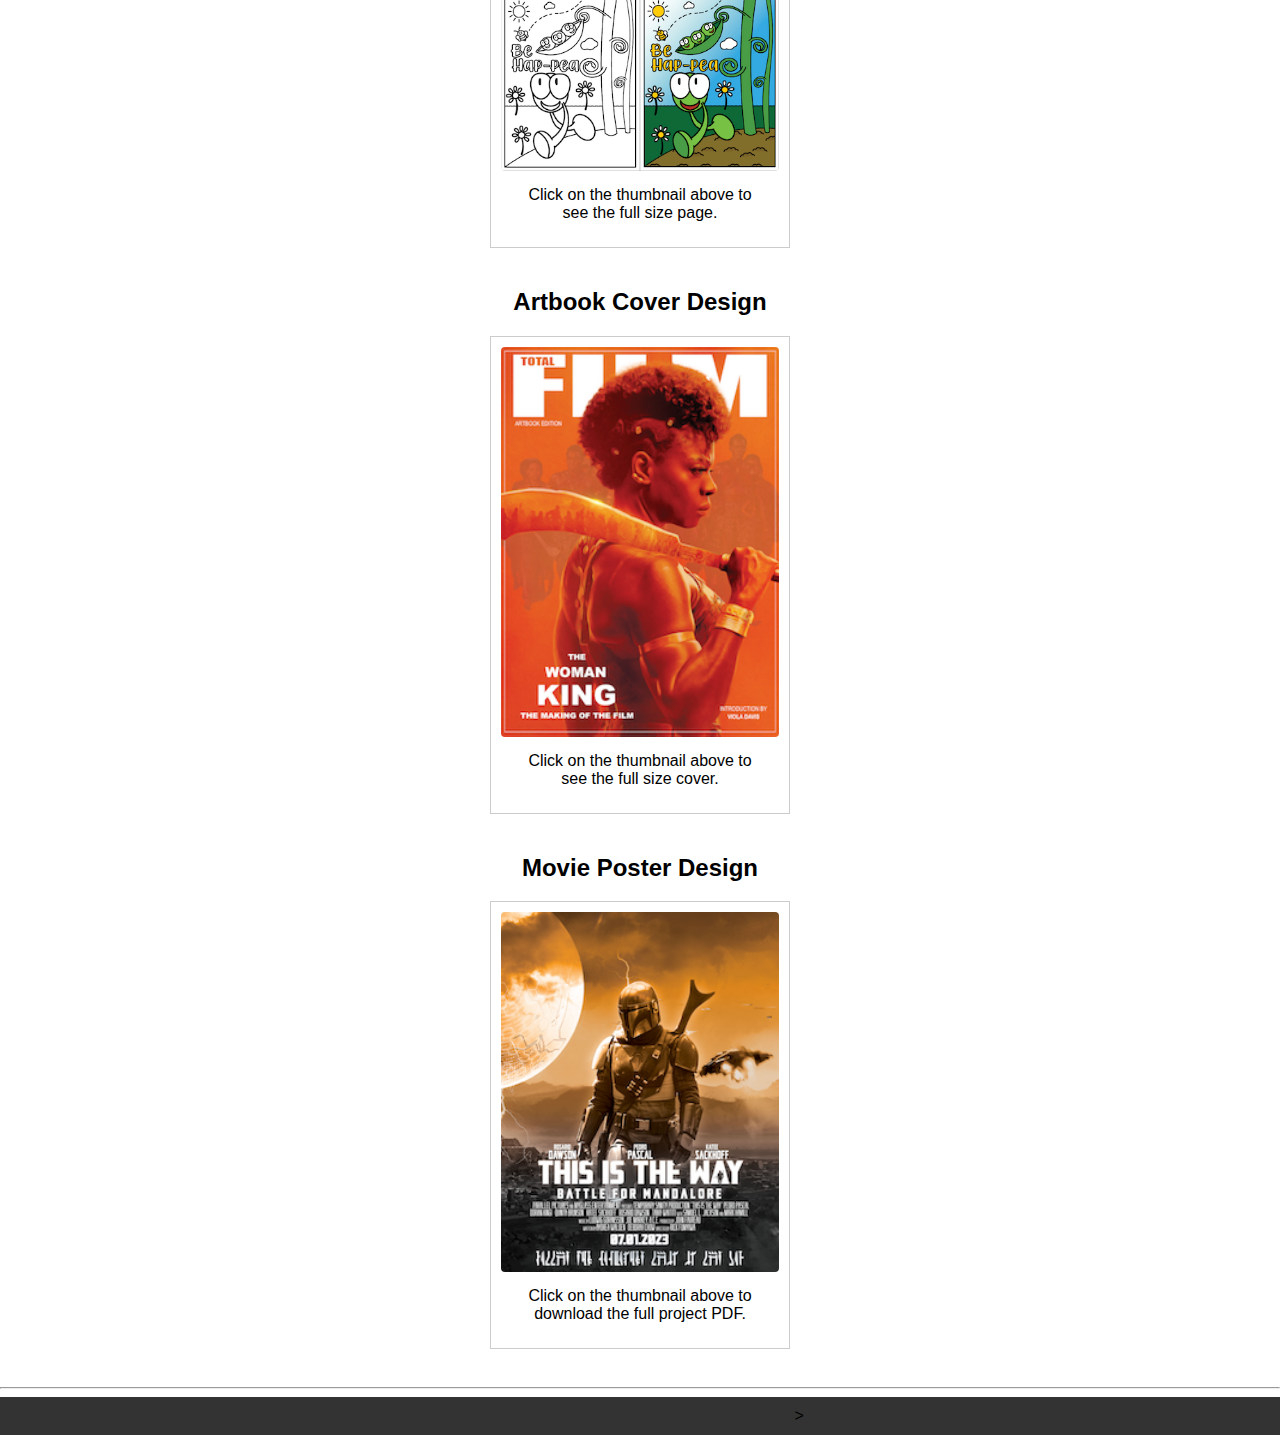
<file: project4/projects.html>
<!DOCTYPE html>
<html lang="en">
<head>
    <meta charset="UTF-8">
    <meta name="viewport" content="width=device-width, initial-scale=1">
    <link rel="stylesheet" href="css/styles.css">
    <script src="scripts/sticky.js" async></script>
    <title>Rachel Lewis | Projects</title>
    <meta name="description" content="This is the online portfoliio created for soley for educational 
        purposes for a CMST 385 class project.">
</head>

<body>

    <ul id="navbar">
        <li><a href="home.html">Home</a></li>
        <li><a href="about.html">About Me</a></li>
        <li><a class="active" href="projects.html">Projects</a></li>
        <li><a href="gallery.html">Gallery</a></li>
        <li style="float:right"><a href="about.html#contact">Contact Me</a></li>
    </ul>

    <div class="header header-img2">
      <h2>Projects</h2>
  </div>
  
  <div class="content">
      <h2>UX/UI Projects</h2>
      <p>Below are some projects that I have created for class projects.</p>
  </div>

    <div class="center">

    <div class="center-proj">
        <h2>Basketball Team Management App</h2>
        <h3>Design & Research</h3>
    </div>

    <div>
        <div class="gallery center">
          <a target="_blank" href="projects/CMSTProject2_RLewis.pdf">
            <img src="imgs/projects/bballappthumb1.jpg" alt="Basketball App Thumbnail"></a>
          <div class="desc">Click on the thumbnail above to download the full project PDF.</div>
        </div>
      </div>
      
      <div class="clearfix"></div>

      <div class="center-proj">
        <h2>Basketball Team Management App</h2>
        <h3>Wireframe Demo</h3>
      </div>

    <div>
        <div class="gallery center">

          <iframe class="border" src="https://player.vimeo.com/video/943316821?h=b205c9155b" 
          height="360"  title="Wireframe App Demo"  allowfullscreen></iframe>
              
          <div class="desc">Click on the video above to view the Basketball Team Management App wireframe in action.</div>
        </div>
      </div>

    <div class="clearfix"></div>
</div>
    <div class="content">
        <h2>Illustration and Photoshop Projects</h2>
    </div>

  <div class="center">

    <div class="center-proj">
    <h2>Coloring Book Illustration</h2>
    </div>

    <div>
        <div class="gallery center">
          <a target="_blank" href="imgs/projects/BeHappyColoringBookpng.png">
            <img src="imgs/projects/BeHappyColoringBookthumb.png" alt="Bee Happy Coloring Book Page">
          </a>
          <div class="desc">Click on the thumbnail above to see the full size page.</div>
        </div>
      </div>
      
      <div class="clearfix"></div>

    <div class="center-proj">
    <h2>Artbook Cover Design</h2>
    </div>

    <div>
        <div class="gallery center">
          <a target="_blank" href="imgs/projects/TotalFilmBookCoverVDavis.jpg">
            <img src="imgs/projects/TotalFilmBookCoverVDavisthumb.png" alt="Artbook Cover Thumbnail">
          </a>
          <div class="desc">Click on the thumbnail above to see the full size cover.</div>
        </div>
      </div>
      
      <div class="clearfix"></div>

      <div class="center-proj">
        <h2>Movie Poster Design</h2>
      </div>  

        <div>
            <div class="gallery center">
              <a target="_blank" href="imgs/projects/CMST325-P1-Movie-Poster-Template-ThisIsTheWay.png">
                <img src="imgs/projects/CMST325-P1-Movie-Poster-Template-ThisIsTheWaythumb.png" alt="Novie Poster Thumbnail">
              </a>
              <div class="desc">Click on the thumbnail above to download the full project PDF.</div>
            </div>
          </div>

      <div class="clearfix"></div>

        </div>
        
    <hr>

    <div class="footer">
        <a href="home.html">Home</a>
        <a href="about.html">About Me</a>
        <a href="projects.html">Projects</a>
        <a href="gallery.html">Gallery</a>
        <a href="about.html#contact">Contact Me</a>>
    </div>

</body>
</html>
</file>
<file: project1/css/styles.css>
body {
  background-color: seashell;
}
h1 {
  color: black;
  font-family: verdana;
  font-size: 400%;
}
h2 {
  color: blue;
  font-family: arial;
  font-size: 150%;
}
</file>
<file: project3/css/styles.css>
* {
  box-sizing: border-box;
  font-family: Arial, Helvetica, sans-serif;
}

body {
  margin: 0;
  font-family: Arial, Helvetica, sans-serif;
}

p.a {
  line-height: 1.6;
}

p.b {
  line-height: 1.6;
  display: flex;
  justify-content: center;
}

p.italic {
  font-style: italic;
}

.header h1 {
  font-size: 2.5em;
  font-weight: bold;
}

.header h2 {
  font-size: 1.875em;
  font-weight: normal;
}

ul.no-bullets {
  list-style-type: none;
  margin: 0;
  padding: 0;
}

.flex-container {
  display: flex;
  flex-direction: column;
  font-size: 30px;
  text-align: center;
}

.flex-item-left {
  background-color: #f1f1f1;
  padding: 10px;
  flex: 50%;
}

.flex-item-right {
  background-color: #dddddd;
  padding: 10px;
  flex: 50%;
}

.flex-cap {
  font-size: 8px;
}

.flex-article {
  font-size: 15px;
  text-align: justify;
}

/* Responsive layout - makes a one column-layout instead of two-column layout */
@media (max-width: 800px) {
  .flex-container {
    flex-direction: column;
  }
}


/* Style the links */
a:link {
  color: green;
  background-color: transparent;
  text-decoration: none;
}

a:visited {
  color: #2a7dc7;
  background-color: transparent;
  text-decoration: none;
}

a:hover {
  color: red;
  background-color: transparent;
  text-decoration: underline;
}

a:active {
  color: yellow;
  background-color: transparent;
  text-decoration: underline;
}

/* Style the top navigation bar */
.topnav {
  overflow: hidden;
  background-color: #333;
}

/* Style the topnav links */
.topnav a {
  float: left;
  display: block;
  color: #f2f2f2;
  text-align: center;
  padding: 14px 16px;
  text-decoration: none;
}

/* Change color on hover */
.topnav a:hover {
  background-color: #ddd;
  color: black;
}

/* Style the content */
.content {
  background-color: #ddd;
  padding: 10px;
}

/* Style the images */
.img {
  background-color: #aaa;
  width: 100%;
  padding: 20px;
}

.img-hero1 {
  width:80%;
  height:auto;
}

/* Style the top scroll button */
#myBtn {
  display: none; 
  position: fixed; 
  bottom: 20px; 
  right: 30px; 
  z-index: 99; /* Make sure it does not overlap */
  border: none; 
  outline: none; 
  background-color: red; 
  color: white; 
  cursor: pointer; 
  padding: 15px; 
  border-radius: 10px; /* Rounded corners */
  font-size: 18px;
}

#myBtn:hover {
  background-color: #555; /* Add a dark-grey background on hover */
}

/* Style the footer */
.footer {
  background-color: #333;
  color: #f2f2f2;
  text-align: left;
  padding: 10px;
  text-decoration: none;
}
</file>
<file: project4/css/styles.css>
* {
    box-sizing: border-box;
}

body {
    margin: 0;
    font-family: Arial, Helvetica, sans-serif;
}

p.a {
  font-style: oblique;
}

a {
  color:#333333;
}

a:visited {
  color: rgb(226, 233, 227);
}

a:hover {
  color: #4CAF50;
}

table {
  border: 1px solid;
  padding: 35px;
  background-color: #4CAF50;
}

/* Style the navbar */
#navbar {
  overflow: hidden;
  background-color: #333;
}

/* Navbar links */
#navbar a {
  float: left;
  display: block;
  color: #f2f2f2;
  text-align: center;
  padding: 14px;
  text-decoration: none;
}

/* The sticky class is added to the navbar with JS when it reaches its scroll position */
.sticky {
  position: fixed;
  top: 0;
  width: 100%;
}

/* Add some top padding to the page content to prevent sudden quick movement (as the navigation bar gets a new position at the top of the page (position:fixed and top:0) */
.sticky + .content {
  padding-top: 60px;
}

/* Style the header */
.header {
    background-color: #f1f1f1;
    padding: 30px;
    text-align: center;
    font-size: 35px;
}

/* My image hosted on another site already published */
.header-img1 {
  background-image: url(https://img1.wsimg.com/isteam/ip/d6b9f1ca-edb7-47f3-8897-fa6ca6463ff3/manhattanbeachpiercropped.jpg);
  background-color: #4CAF50;
}

/* My image hosted on another site already published */
.header-img2 {
  background-image: url(https://img1.wsimg.com/isteam/ip/d6b9f1ca-edb7-47f3-8897-fa6ca6463ff3/IMG_3927.jpg);
  background-color: #4CAF50;
}

/* My image hosted on another site already published */
.header-img3 {
  background-image: url(https://img1.wsimg.com/isteam/ip/d6b9f1ca-edb7-47f3-8897-fa6ca6463ff3/dockweilercropped.jpg);
  background-color: #4CAF50;
}

.center {
  margin: auto;
  width: 50%;
  padding: 10px;
}

.center-proj {
  margin: auto;
  width: 100%;
  text-align: center;
}

/* Create three equal columns that floats next to each other */
.column {
    float: left;
    width: 33.3%;
    padding: 10px;
    background-repeat: no-repeat;
    background-color: #4CAF50;
}

/* Clear floats after the columns */
.row:after {
    content: "";
    display: table;
    clear: both;
}

ul {
    list-style-type: none;
    margin: 0;
    padding: 0;
    overflow: hidden;
    background-color: #333;
    position: sticky;
    top: 0;
  }
  
  li {
    float: left;
  }
  
  li a {
    display: block;
    color: white;
    text-align: center;
    padding: 14px 16px;
    text-decoration: none;
  }
  
  li a:hover {
    background-color: #111;
  }
  
  .active {
    background-color: #4CAF50;
  }

/* Style the content */
.content {
    background-color: #ddd;
    padding: 10px;
  }

/* Style the footer */
.footer {
    background-color: #333;
    padding: 10px;
    text-align: center;
}

/* Responsive layout - makes the three columns stack on top of each other instead of next to each other */
@media (max-width: 600px) {
    .column {
    width: 100%;
    }
}

.parallax {
  /* The image used */
  background-image: url(https://img1.wsimg.com/isteam/ip/d6b9f1ca-edb7-47f3-8897-fa6ca6463ff3/dockwielerbeach.jpg);

  /* Set a specific height */
  min-height: 400px; 

  /* Create the parallax scrolling effect */
  background-attachment: fixed;
  background-position: center;
  background-repeat: no-repeat;
  background-size: cover;
}

/* Image Card */
.card {
  box-shadow: 0 4px 8px 0 rgba(0,0,0,0.2);
  transition: 0.3s;
  width: 40%;
  border-radius: 5px;
}

.card:hover {
  box-shadow: 0 8px 16px 0 rgba(0,0,0,0.2);
}

img {
  border-radius: 4px;
}

.container-card {
  padding: 2px 16px;
}

.contact-btn:hover {
  background-color: #333333;
}

/* Responsive Gallery */
div.gallery {
  border: 1px solid #ccc;
  margin-bottom: 20px;
  width: 300px; 
  height: auto;
}

div.gallery:hover {
  border: 1px solid #777;
}

div.gallery img {
  width: 100%;
  height: auto;
  display: block;
  margin-left: auto;
  margin-right: auto;
}

div.desc {
  padding: 15px;
  text-align: center;
}

.responsive {
  padding: 0 6px;
  float: left;
  width: 25%;
}

@media only screen and (max-width: 700px) {
  .responsive {
    width: 49.99999%;
    margin: 6px 0;
  }
}

@media only screen and (max-width: 500px) {
  .responsive {
    width: 100%;
  }
}

.clearfix:after {
  content: "";
  display: table;
  clear: both;
}

/* ID Card */
.card-id {
  box-shadow: 0 4px 8px 0 rgba(0, 0, 0, 0.2);
  max-width: 350px;
  margin: auto;
  padding: 20px;
  text-align: center;
  background-color: #f2f2f2;
  border-radius: 4px;
}

.title {
  color: grey;
  font-size: 18px;
}

button {
  border: none;
  outline: 0;
  display: inline-block;
  padding: 8px;
  color: #333333;
  background-color: #199319;
  text-align: center;
  cursor: pointer;
  width: 100%;
  font-size: 18px;
  border-radius: 4px;
}

/*ID Card Contact Button */
.contact-btn {
  background-color: #199319;
  color: white;
  padding: 15px 25px;
  text-decoration: none;
  border-radius: 10px;
}

/* Contact Form */
input[type=text], select, textarea {
  width: 100%; 
  padding: 12px; 
  border: 1px solid #ccc; 
  border-radius: 4px; 
  margin-top: 6px; 
  margin-bottom: 16px; 
  resize: vertical /* Allow the user to vertically resize the textarea (not horizontally) */
}

/* Style the submit button with a specific background color etc */
input[type=submit] {
  background-color: #04AA6D;
  color: white;
  padding: 12px 20px;
  border: none;
  border-radius: 4px;
  cursor: pointer;
}

/* Add a background color and some padding around the form */
.container {
  border-radius: 5px;
  background-color: #f2f2f2;
  padding: 20px;
}

iframe.border {
  border:none;
}
</file>
